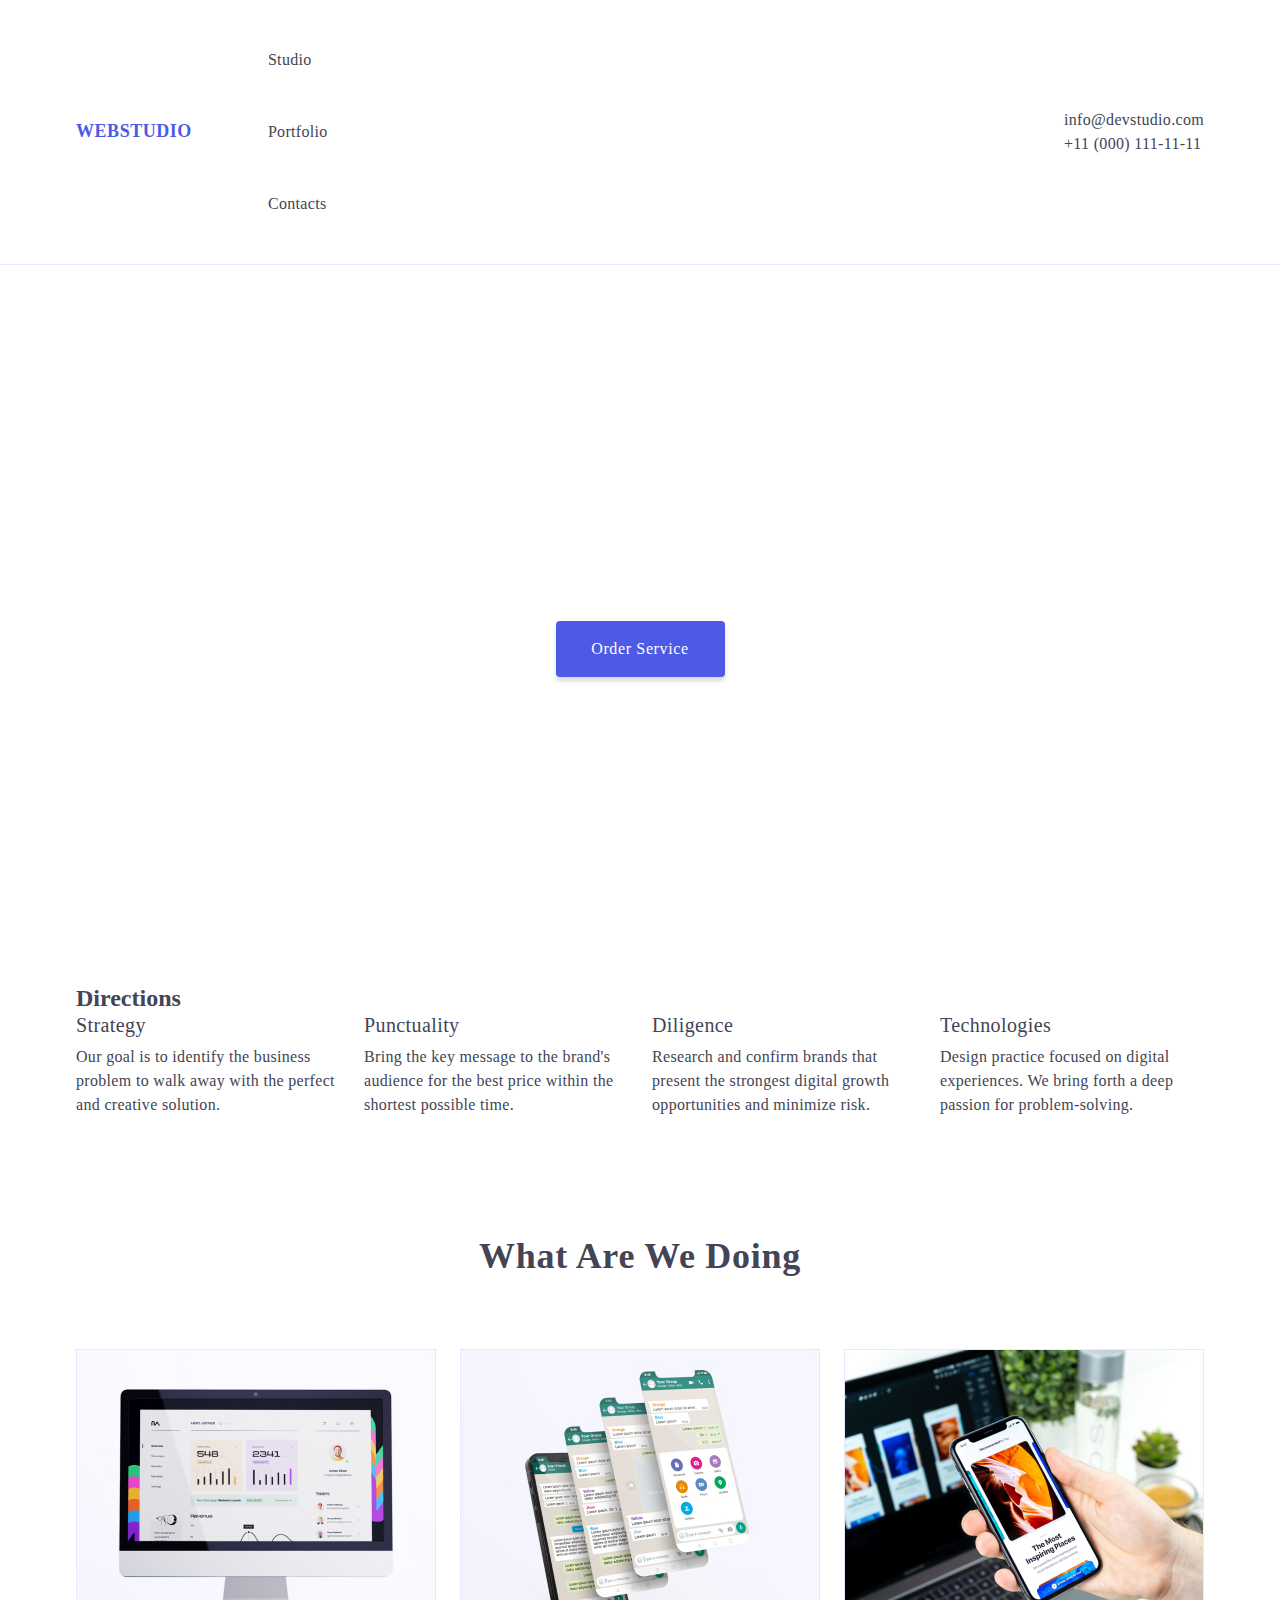
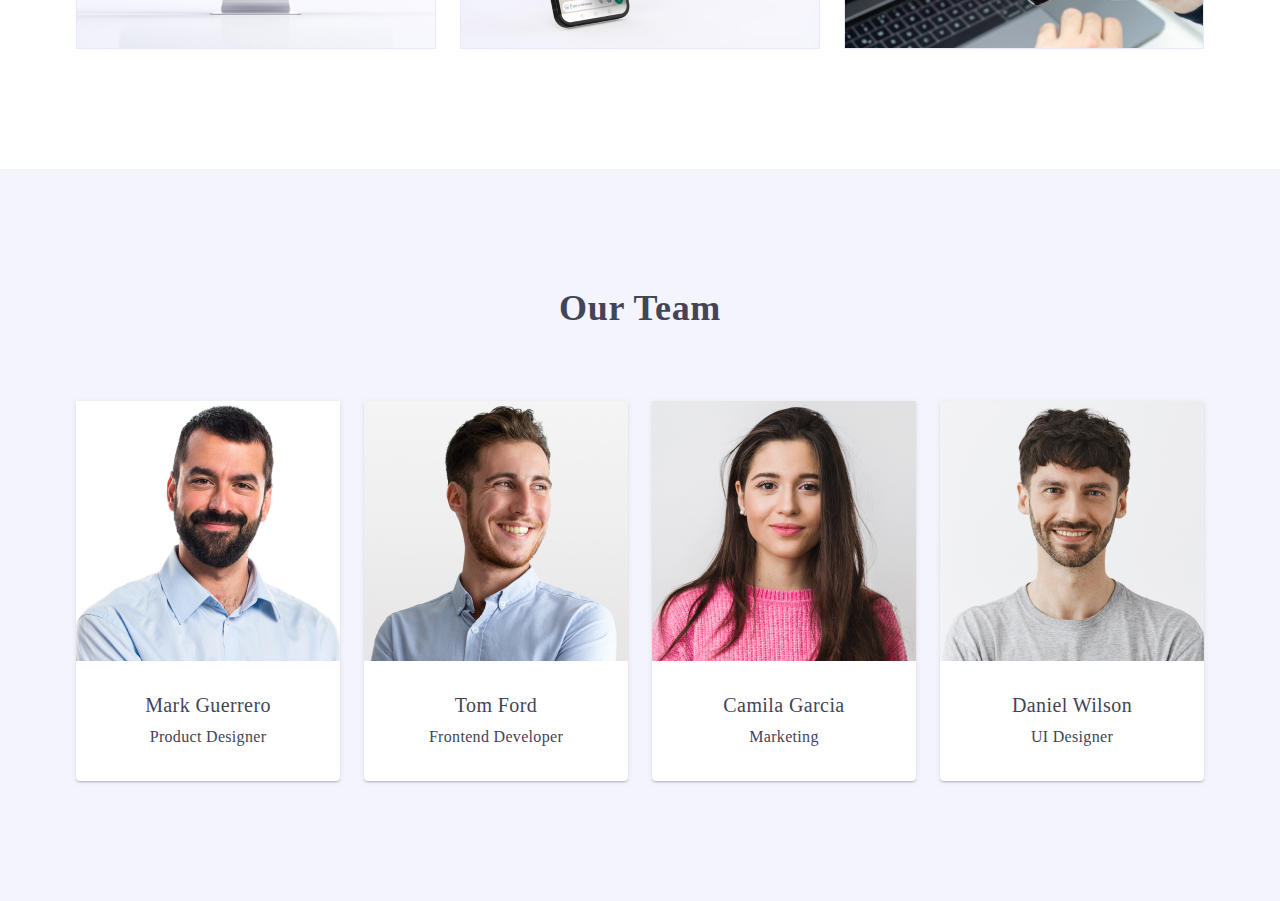
<file: index.html>
<!DOCTYPE html>

<html lang="en">

<head>
    <meta charset="UTF-8">
    <meta http-equiv="X-UA-Compatible" content="IE=edge">
    <meta name="viewport" content="width=device-width, initial-scale=1.0">
    <title>WEBSTUDIO</title>
    <link rel="preconnect" href="https://fonts.googleapis.com">
    <link rel="preconnect" href="https://fonts.gstatic.com" crossorigin>
    <link
        href="https://fonts.googleapis.com/css2?family=Raleway:wght@800&family=Roboto:wght@400;500;700;900&display=swap"
        rel="stylesheet">
    <link rel="stylesheet"
        href="https://cdnjs.cloudflare.com/ajax/libs/modern-normalize/1.1.0/modern-normalize.min.css" />
    <link rel="stylesheet" href="./css/styles.css">
</head>

<body>
    <header class="page-header">
        <div class="header-container container">
            <nav class="page-navigation">
                <a class="logo link" href="./index.html">Web<span class="studio-span">Studio</span></a>
                <ul class="menu list">
                    <li class="menu-item"><a class="menu-link link" href="./index.html">Studio</a></li>
                    <li class="menu-item"><a class="menu-link link" href="./portfolio.html">Portfolio</a></li>
                    <li class="menu-item"><a class="menu-link link" href="">Contacts</a></li>
                </ul>
            </nav>
            <address class="contacts-header">
                <ul class="contacts-list list">
                    <li class="menu-item"><a class="contact-item link"
                            href="mailto:info@devstudio.com">info@devstudio.com</a>
                    </li>
                    <li class="menu-item"><a class="contact-item link" href="tel:+110001111111">+11 (000) 111-11-11</a>
                    </li>
                </ul>
            </address>
        </div>
    </header>

    <main>
        <section class="main-section">
            <div class="container">
                <h1 class="main-title">Effective Solutions for Your Business</h1>
                <button class="button-order" type="button">Order Service</button>
            </div>
        </section>

        <section class="section-two">
            <div class="container">
                <h2 class="visually-hidden">Directions</h2>
                <ul class="directions-list list">
                    <li class="direction-item">
                        <h3 class="card-title">Strategy</h3>
                        <p class="card-description">Our goal is to identify the business problem to walk away with the
                            perfect and creative solution.
                        </p>
                    </li>
                    <li class="direction-item">
                        <h3 class="card-title">Punctuality</h3>
                        <p class="card-description">Bring the key message to the brand's audience for the best price
                            within
                            the shortest possible
                            time.</p>
                    </li>
                    <li class="direction-item">
                        <h3 class="card-title">Diligence</h3>
                        <p class="card-description">Research and confirm brands that present the strongest digital
                            growth
                            opportunities and minimize
                            risk.</p>
                    </li>
                    <li class="direction-item">
                        <h3 class="card-title">Technologies</h3>
                        <p class="card-description">Design practice focused on digital experiences. We bring forth a
                            deep
                            passion for
                            problem-solving.</p>
                    </li>
                </ul>
            </div>
        </section>

        <section class="section-what-doing">
            <div class="container">
                <h2 class="section-title">What are we doing</h2>
                <ul class="what-doing-list list">
                    <li class="what-doing-item">
                        <img class="what-doing-img" src="./images/what-are-we-doing/img1.jpg" alt="picture macbook"
                            width="360" height="300">
                    </li>
                    <li class="what-doing-item">
                        <img class="what-doing-img" src="./images/what-are-we-doing/img2.jpg" alt="picture iphone"
                            width="360" height="300">
                    </li>
                    <li class="what-doing-item">
                        <img class="what-doing-img" src="./images/what-are-we-doing/img3.jpg"
                            alt="picture iphone in hand" width="360" height="300">
                    </li>
                </ul>
            </div>
        </section>
        <section class="section-our-team">
            <div class="container">
                <h2 class="section-title">Our Team</h2>
                <ul class="our-team-list list">
                    <li class="our-team-item">
                        <img class="our-team-img" src="./images/our-team/mark.jpg" alt="photo mark" width="264"
                            height="260" />
                        <div class="container-for-podpis">
                            <h3 class="card-title">Mark Guerrero</h3>
                            <p class="card-description">Product Designer</p>
                        </div>
                    </li>
                    <li class="our-team-item">
                        <img class="our-team-img" src="./images/our-team/tom.jpg" alt="photo tom" width="264"
                            height="260" />
                        <div class="container-for-podpis">
                            <h3 class="card-title">Tom Ford</h3>
                            <p class="card-description">Frontend Developer</p>
                        </div>
                    </li>
                    <li class="our-team-item">
                        <img class="our-team-img" src="./images/our-team/camila.jpg" alt="photo camila" width="264"
                            height="260" />
                        <div class="container-for-podpis">
                            <h3 class="card-title">Camila Garcia</h3>
                            <p class="card-description">Marketing</p>
                        </div>
                    </li>
                    <li class="our-team-item">
                        <img class="our-team-img" src="./images/our-team/daniel.jpg" alt="photo daniel" width="264"
                            height="260" />
                        <div class="container-for-podpis">
                            <h3 class="card-title">Daniel Wilson</h3>
                            <p class="card-description">UI Designer</p>
                        </div>
                    </li>
                </ul>
            </div>
        </section>
    </main>
</file>
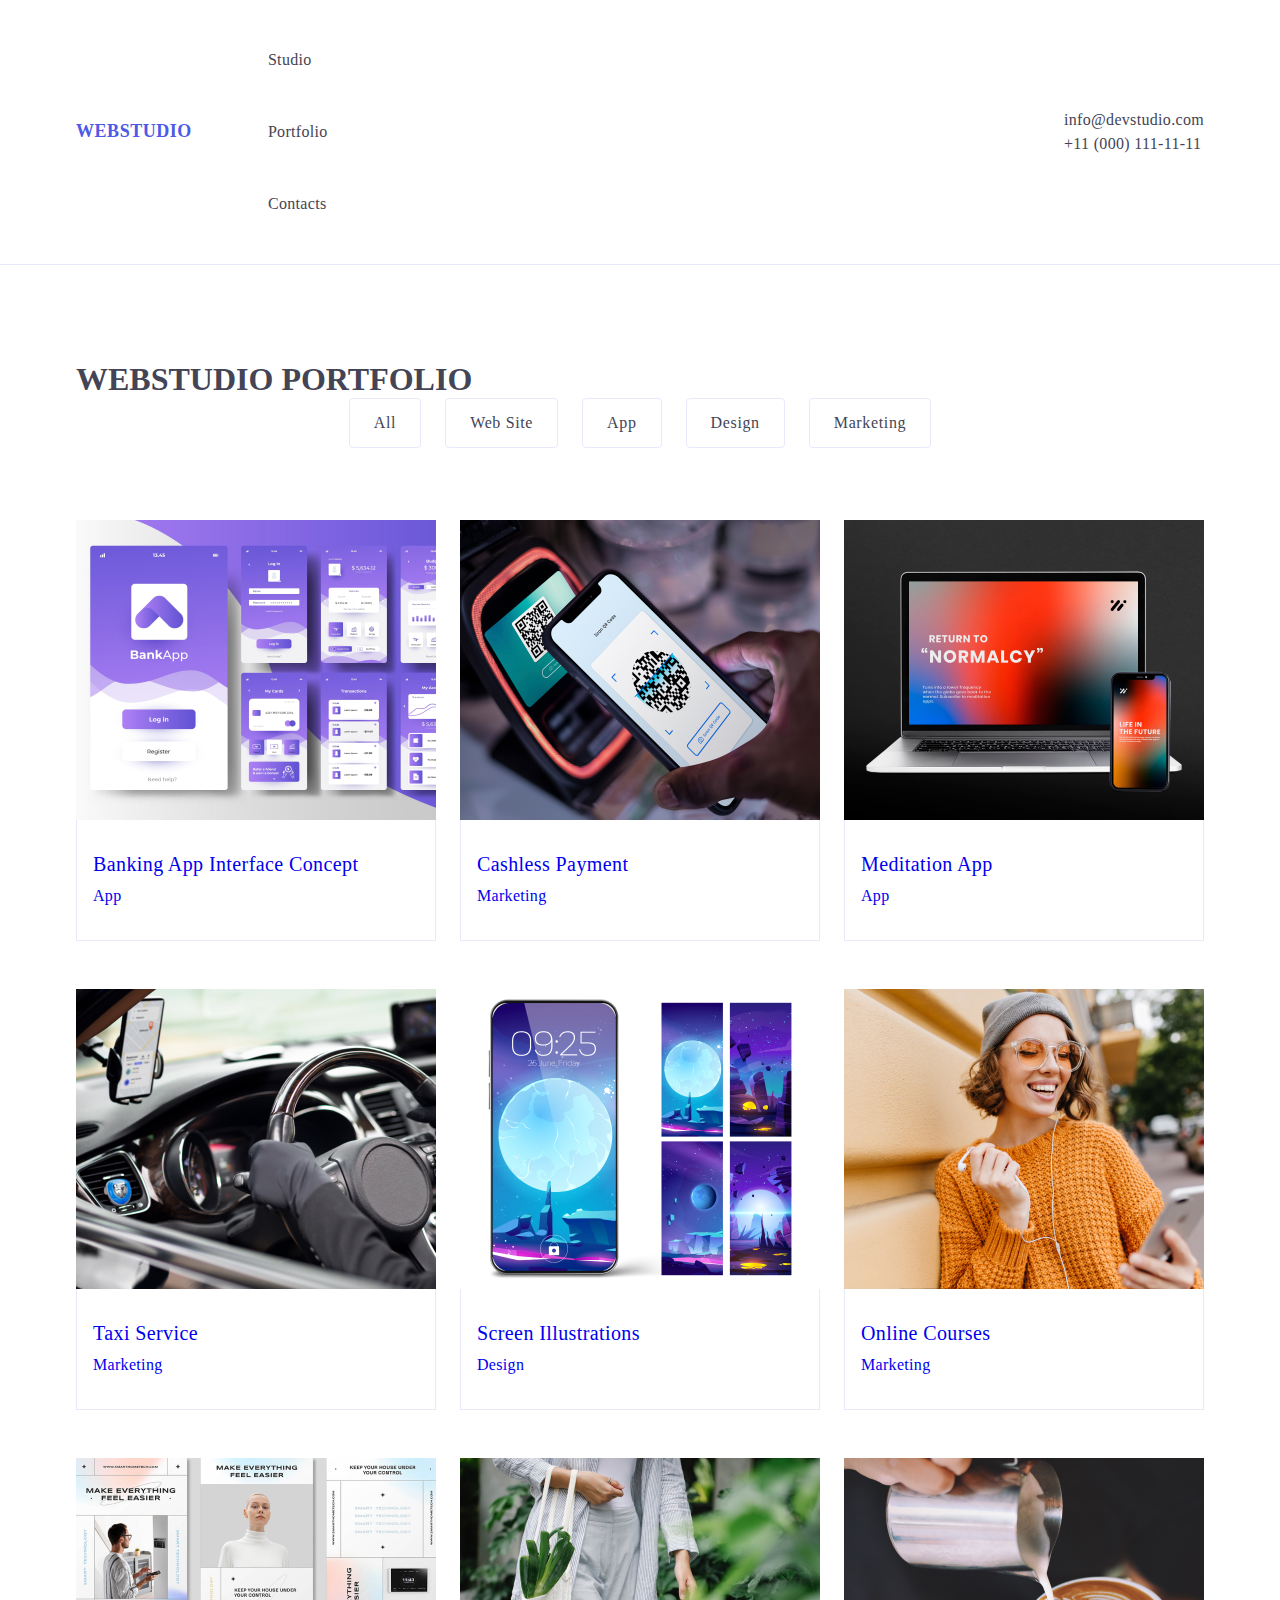
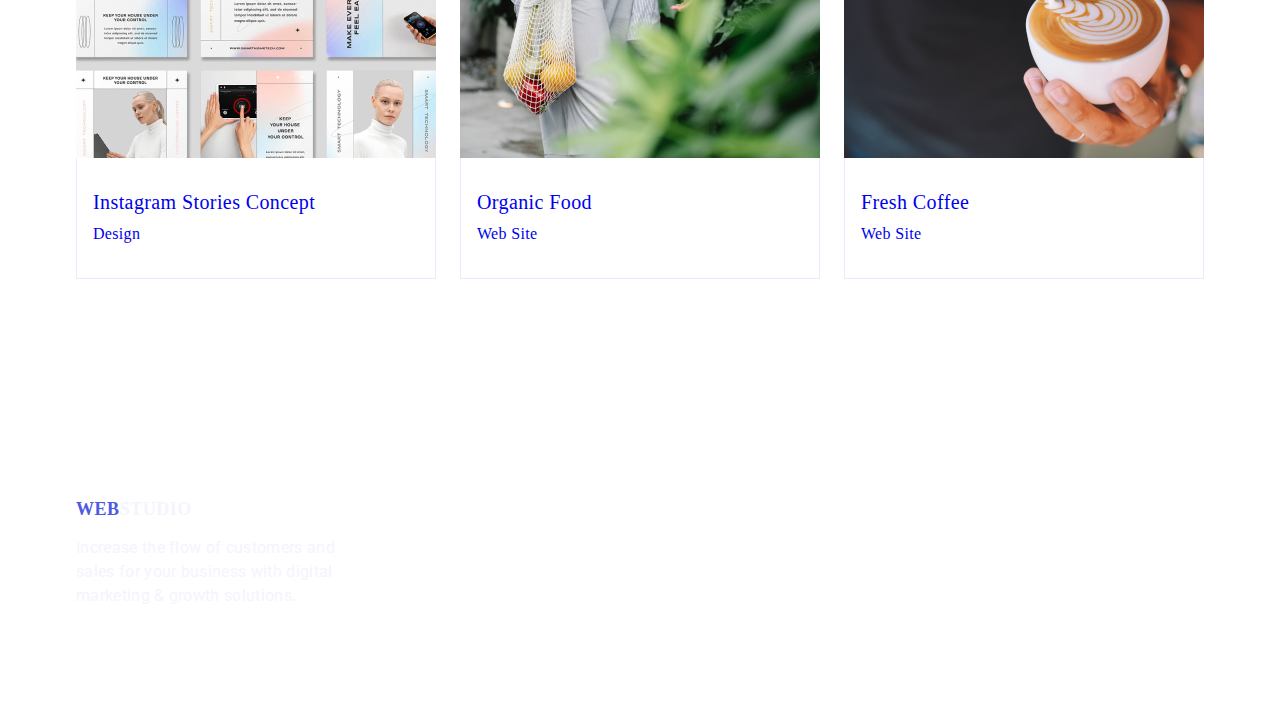
<file: portfolio.html>
<!DOCTYPE html>
<html lang="en">

<head>
    <meta charset="UTF-8">
    <meta http-equiv="X-UA-Compatible" content="IE=edge">
    <meta name="viewport" content="width=device-width, initial-scale=1.0">
    <title>WEBSTUDIO</title>
    <link rel="preconnect" href="https://fonts.googleapis.com">
    <link rel="preconnect" href="https://fonts.gstatic.com" crossorigin>
    <link
        href="https://fonts.googleapis.com/css2?family=Raleway:wght@800&family=Roboto:wght@400;500;700;900&display=swap"
        rel="stylesheet">
    <link rel="stylesheet"
        href="https://cdnjs.cloudflare.com/ajax/libs/modern-normalize/1.1.0/modern-normalize.min.css" />
    <link rel="stylesheet" href="./css/styles.css">
</head>


<body>
    <header class="page-header">
        <div class="header-container container">
            <nav class="page-navigation">
                <a class="logo link" href="./index.html">Web<span class="studio-span">Studio</span></a>
                <ul class="menu list">
                    <li class="menu-item"><a class="menu-link link" href="./index.html">Studio</a></li>
                    <li class="menu-item"><a class="menu-link link" href="./portfolio.html">Portfolio</a></li>
                    <li class="menu-item"><a class="menu-link link" href="">Contacts</a></li>
                </ul>
            </nav>
            <address class="contacts-header">
                <ul class="contacts-list list">
                    <li class="menu-item"><a class="contact-item link"
                            href="mailto:info@devstudio.com">info@devstudio.com</a>
                    </li>
                    <li class="menu-item"><a class="contact-item link" href="tel:+110001111111">+11 (000) 111-11-11</a>
                    </li>
                </ul>
            </address>
        </div>
    </header>

    <main>
        <section class="main-portfolio-section">
            <div class="container">
                <h1 class="visually-hidden">WEBSTUDIO PORTFOLIO</h1>
                <!-- buttons -->
                <ul class="button-list-portfolio list">
                    <li class="button-item"> <button class="button-portfolio" type="button">All</button> </li>
                    <li class="button-item"> <button class="button-portfolio" type="button">Web Site</button> </li>
                    <li class="button-item"> <button class="button-portfolio" type="button">App</button> </li>
                    <li class="button-item"> <button class="button-portfolio" type="button">Design</button> </li>
                    <li class="button-item"> <button class="button-portfolio" type="button">Marketing</button> </li>
                </ul>
                <!-- cards -->
                <ul class="card-portfolio-list list">
                    <li class="card-portfolio-list-item">
                        <a class="link " href="">
                            <img class="card-portfolio-img" src="./images/portfolio/bankapp.jpg"
                                alt="banking application" width="360" height="300" />
                            <div class="container-for-podpis-portfolio">
                                <h2 class="card-title">Banking App Interface Concept</h2>
                                <p class="card-description">App</p>
                            </div>
                        </a>
                    </li>
                    <li class="card-portfolio-list-item">
                        <a class="link " href="">
                            <img class="card-portfolio-img" src="./images/portfolio/cashpay.jpg"
                                alt="Mobile phone with pay" width="360" height="300" />
                            <div class="container-for-podpis-portfolio">
                                <h2 class="card-title">Cashless Payment</h2>
                                <p class="card-description">Marketing</p>
                            </div>
                        </a>
                    </li>
                    <li class="card-portfolio-list-item">
                        <a class="link " href="">
                            <img class="card-portfolio-img" src="./images/portfolio/meditation.jpg"
                                alt="laptop and iphone" width="360" height="300" />
                            <div class="container-for-podpis-portfolio">
                                <h2 class="card-title">Meditation App</h2>
                                <p class="card-description">App</p>
                            </div>
                        </a>
                    </li>
                    <li class="card-portfolio-list-item">
                        <a class="link " href="">
                            <img class="card-portfolio-img" src="./images/portfolio/taxi.jpg" alt="photo car"
                                width="360" height="300" />
                            <div class="container-for-podpis-portfolio">
                                <h2 class="card-title">Taxi Service</h2>
                                <p class="card-description">Marketing</p>
                            </div>
                        </a>
                    </li>
                    <li class="card-portfolio-list-item">
                        <a class="link " href="">
                            <img class="card-portfolio-img" src="./images/portfolio/screen.jpg"
                                alt="phone and wallpaper examples" width="360" height="300" />
                            <div class="container-for-podpis-portfolio">
                                <h2 class="card-title">Screen Illustrations</h2>
                                <p class="card-description">Design</p>
                            </div>
                        </a>
                    </li>
                    <li class="card-portfolio-list-item">
                        <a class="link " href="">
                            <img class="card-portfolio-img" src="./images/portfolio/onlinecources.jpg"
                                alt="online courses photo" width="360" height="300" />
                            <div class="container-for-podpis-portfolio">
                                <h2 class="card-title">Online Courses</h2>
                                <p class="card-description">Marketing</p>
                            </div>
                        </a>
                    </li>
                    <li class="card-portfolio-list-item">
                        <a class="link " href="">
                            <img class="card-portfolio-img" src="./images/portfolio/instagramstories.jpg"
                                alt="photo instagram stories" width="360" height="300" />
                            <div class="container-for-podpis-portfolio">
                                <h2 class="card-title">Instagram Stories Concept</h2>
                                <p class="card-description">Design</p>
                            </div>
                        </a>
                    </li>
                    <li class="card-portfolio-list-item">
                        <a class="link " href="">
                            <img class="card-portfolio-img" src="./images/portfolio/organicfood.jpg"
                                alt="woman holding her purse in her arms" width="360" height="300" />
                            <div class="container-for-podpis-portfolio">
                                <h2 class="card-title">Organic Food</h2>
                                <p class="card-description">Web Site</p>
                            </div>
                        </a>
                    </li>
                    <li class="card-portfolio-list-item">
                        <a class="link " href="">
                            <img class="card-portfolio-img" src="./images/portfolio/coffee.jpg"
                                alt="coffee" width="360" height="300" />
                            <div class="container-for-podpis-portfolio">
                                <h2 class="card-title">Fresh Coffee</h2>
                                <p class="card-description">Web Site</p>
                            </div>
                        </a>
                    </li>
                </ul>
            </div>
        </section>
    </main>

    <footer class="footer">
        <div class="container">
            <a class="logo-in-footer link" href="./index.html">Web<span class="studio-footer-span">Studio</span></a>
            <p class="footer-description">Increase the flow of customers and sales for your business with digital
                marketing
                & growth solutions.</p>
        </div>
    </footer>
</body>

</html>
</file>
<file: css/styles.css>
root {
    --main-font-family: 'Roboto', sans-serif;
    --secondary-font-family-family: 'Raleway', sans-serif;
    --background-color: #ffffff;
    --header-color: #2e2f42;
    --link-header-color: #434455;
    --color-button-portfolio: #4d5ae5;
    --background-color-button-portfolio: #f4f4fd;
  }
  
  .list {
    list-style: none;
  }
  
  .link {
    text-decoration: none;
  }
  
  button {
    font-family: inherit;
    cursor: pointer;
  }
  
  h1,
  h2,
  h3,
  h4,
  p {
    margin-top: 0;
    margin-bottom: 0;
  }
  
  ul,
  ol {
    margin-top: 0;
    margin-bottom: 0;
    padding-left: 0;
  }
  
  img {
    display: block;
  }
  
  body {
    font-family: var(--main-font-family);
    color: #434455;
    background-color: var(--background-color);
  }
  
  .container {
    width: 1158px;
     /* margin-top: 0px; */
  /* margin-bottom: 0px; */
    margin-left: auto;
    margin-right: auto;
    padding: 0 15px;
    /* padding-left: 15px;
    padding-right: 15px; */
    /* background-color: aqua; */
  }
  
  /* /////////////////////////////////////// */
  /* HEADER */
  /* /////////////////////////////////////// */
  .logo {  font-family: var(--secondary-font-family-family);
    font-weight: 800;  font-size: 18px;
    line-height: 1.17;  letter-spacing: 0.03em;
    text-transform: uppercase;  color: #4d5ae5;
    /*  */  margin-right: 76px;
    display: block;}
  .studio-span {
    color: var(--header-color);}
  .menu-link {
    font-weight: 500;  font-size: 16px;
    line-height: 1.5;  letter-spacing: 0.02em;
    color: var(--header-color);  /*  */
    display: block;  padding-top: 24px;
    padding-bottom: 24px;}
  .menu-link:hover,
  .menu-link:focus {
    color: #404bbf;}
  .contacts-header {
    font-style: normal;  /*  */
  }
  .contact-item {  font-size: 16px;
    line-height: 1.5;
    letter-spacing: 0.02em;  color: var(--link-header-color);
  }
  .contact-item:hover,.contact-item:focus {
    color: #404bbf;}
  .page-header {
    /* display: flex; */  align-items: center;
    border-bottom: 1px solid #e7e9fc;}
  .header-container {
    display: flex;  align-items: center;
    justify-content: space-between;}
  .page-navigation {
    display: flex;  align-items: center;
  }
  .menu {  
      /*  */
  display: block;
  padding-top: 24px;
  padding-bottom: 24px;
}

     /* display: block; */
    /* padding-top: 24px; */ 
     /* padding-bottom: 24px; */
  
  .contacts-list {   
    /* display: flex; */
    gap: 40px;
  }
  /* /////////////////////////////////////// */
  /* /////////////////////////////////////// */
  
  /* /////////////////////////////////////// */
  /* SECTION */
  /* /////////////////////////////////////// */
  .main-section {
    padding-top: 188px;
    padding-bottom: 188px;
    /* display: flex; */
    text-align: center;
    background-color: var(--header-color);
  }
  
  .main-title {
    max-width: 496px;
    height: 120px;
    margin-bottom: 48px;
    margin-left: auto;
    margin-right: auto;
    /*  */
    font-size: 56px;
    line-height: 1.07;
    text-align: center;
    letter-spacing: 0.02em;
    color: #ffffff;
  }
  
  .button-order {
    display: block;
    min-width: 169px;
    padding: 16px 32px;
    border-radius: 4px;
    border: none;
    margin-left: auto;
    margin-right: auto;
    /*  */
    background-color: #4d5ae5;
    box-shadow: 0px 4px 4px rgba(0, 0, 0, 0.15);
    font-weight: 500;
    font-size: 16px;
    line-height: 1.5;
    letter-spacing: 0.04em;
    color: #ffffff;
  }
  .button-order:hover,
  .button-order:focus {
    background-color: #404bbf;
  }
  /* /////////////////////////////////////// */
  /* /////////////////////////////////////// */
  
  /* /////////////////////////////////////// */
  /* OTHER */
  /* /////////////////////////////////////// */
  .section-two {
    /* display: flex; */
    padding-top: 120px;
    padding-bottom: 120px;
  }
  
  .directions-list {
    display: flex;
    gap: 24px;
  }
  
  .direction-item {
    width: calc((100% - 72px) / 4);
  }
  
  .section-what-doing {
    padding-bottom: 120px;
  }
  
  .what-doing-list {
    display: flex;
    gap: 24px;
  }
  
  .card-title {
    margin-bottom: 8px;
    font-weight: 500;
    font-size: 20px;
    line-height: 1.2;
    letter-spacing: 0.02em;
    color: var(--header-color);
  }
  
  .card-description {
    font-size: 16px;
    line-height: 1.5;
    letter-spacing: 0.02em;
    color: var(--link-header-color);
  }
  
  .section-title {
    margin-bottom: 72px;
    font-size: 36px;
    line-height: 1.11;
  text-align: center;
    letter-spacing: 0.02em;
    text-transform: capitalize;
    color: var(--header-color);
  }
  
  .section-our-team {
    background-color: #f4f4fd;
    padding-bottom: 120px;
    padding-top: 120px;
  }
  
  .our-team-list {
    display: flex;
    gap: 24px;
  }
  
  .our-team-item {
    background: #ffffff;
    box-shadow: 0px 1px 6px rgba(46, 47, 66, 0.08), 0px 1px 1px rgba(46, 47, 66, 0.16),
      0px 2px 1px rgba(46, 47, 66, 0.08);
    border-radius: 0px 0px 4px 4px;
    text-align: center;
  }
  .container-for-podpis {
    padding-top: 32px;
    padding-bottom: 32px;
    padding-left: 16px;
    padding-right: 16px;
  }
  
  /* /////////////////////////////////////// */
  /* FOOTER */
  /* /////////////////////////////////////// */
  .footer {
    padding-top: 100px;
    padding-bottom: 100px;
    height: 312px;
    background-color: var(--header-color);
  }
  
  .logo-in-footer {
    display: inline-block;
    margin-bottom: 16px;
    /*  */
    font-family: var(--secondary-font-family-family);
    font-weight: 800;
    font-size: 18px;
    line-height: 1.17;
    letter-spacing: 0.03em;
    text-transform: uppercase;
    color: #4d5ae5;
  }
  
  .studio-footer-span {
    color: #f4f4fd;
  }
  
  .footer-description {
    font-family: 'Roboto';
    max-width: 264px;
    font-weight: 400;
    font-size: 16px;
    line-height: 24px;
    letter-spacing: 0.02em;
    color: #f4f4fd;
  }
  /* /////////////////////////////////////// */
  /* /////////////////////////////////////// */
  
  /* /////////////////////////////////////// */
  /* PORTFOLIO */
  /* /////////////////////////////////////// */
  .main-portfolio-section {
    padding-top: 96px;
    padding-bottom: 120px;
  }
  .button-portfolio {
    border: 1px solid #e7e9fc;
    padding-top: 12px;
    padding-bottom: 12px;
    padding-left: 24px;
    padding-right: 24px;
    border-radius: 4px;
    /*  */
    font-weight: 500;
    font-size: 16px;
    line-height: 1.5;
    letter-spacing: 0.04em;
    color: var(--color-button-portfolio);
    background-color: var(--background-color-button-portfolio);
  }
  
  .button-portfolio:hover,
  .button-portfolio:focus {
    border: 1px solid transparent;
    color: #ffffff;
    background-color: #404bbf;
    box-shadow: 0px 3px 1px rgba(0, 0, 0, 0.1), 0px 2px 1px rgba(0, 0, 0, 0.08),
      0px 2px 2px rgba(0, 0, 0, 0.12);
  }
  .button-list-portfolio {
    margin-left: auto;
    margin-right: auto;
    display: flex;
    justify-content: center;
    gap: 24px;
    margin-bottom: 72px;
  }
  
  .card-portfolio-list {
    display: flex;
    flex-wrap: wrap;
    gap: 48px 24px;
  }
  
  .container-for-podpis-portfolio {
    padding: 32px 16px;
    border: 1px solid #e7e9fc;
    border-top: none;
  }
  
  .card-portfolio-list-item {
    width: calc((100% - 48px) / 3);
  }
  /* /////////////////////////////////////// */
  /* /////////////////////////////////////// */
</file>
